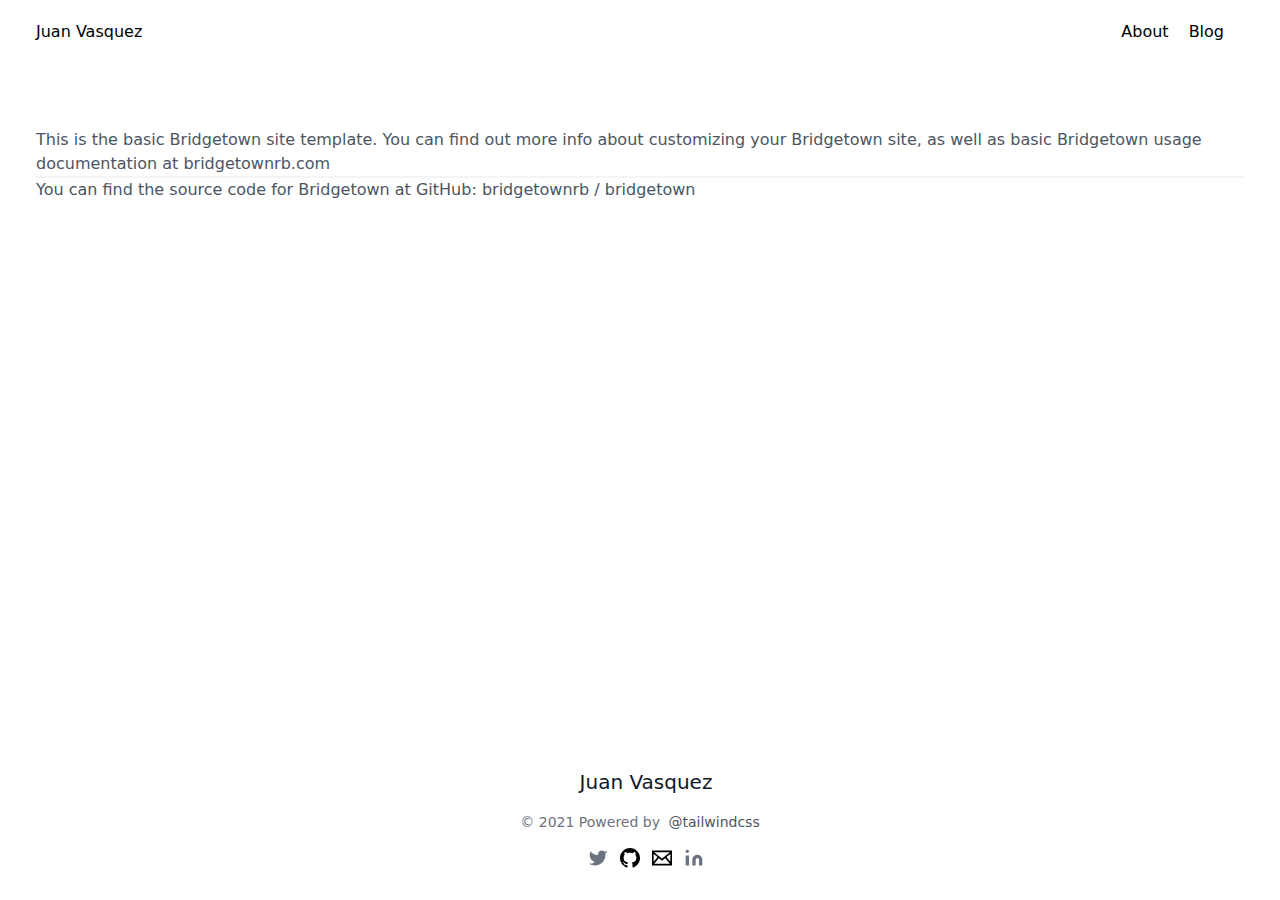
<file: about/index.html>
<!doctype html>
<html lang="en">
  <head>
    <link type="application/atom+xml" rel="alternate" href="https://juanvqz.vercel.app/feed.xml" title="Juan Vasquez" />
    <meta charset="utf-8" />
<meta name="viewport" content="width=device-width, initial-scale=1.0" />

<title>About | Juan Vasquez</title>

<meta name="description" content="Quisiera decir algo muy ingenioso o tal vez algo que enganche para que sigas leyendo y revisando mi pagina sin embargo lo unico que te puedo decir es que trato de subir contenido semanal y estos artículos están relacionados con la programación web donde utilizó lenguajes como ruby y javascript." />

<link rel="stylesheet" href="/_bridgetown/static/css/all.441877727ec09dddf788.css" />
<script src="/_bridgetown/static/js/all.0fe525e935d89d8e17de.js" defer></script>

  </head>

  <body class="page  container mx-auto px-4 flex flex-col min-h-screen">
    <div class="container p-5 mx-auto">
  <nav class="flex justify-between">
    <div>
      <a href="/">Juan Vasquez</a>
    </div>
    <ul class="flex flex-row">
      <li class="pr-5"><a href="/about">About</a></li>
      <li class="pr-5"><a href="/posts">Blog</a></li>
    </ul>
  </nav>
</div>




    <main class="flex-grow">
      <section class="overflow-hidden text-gray-600">
  <div class="container px-5 py-24 mx-auto">
    <div class="-my-8 divide-y-2 divide-gray-100">
      <p>This is the basic Bridgetown site template. You can find out more info about customizing your Bridgetown site, as well as basic Bridgetown usage documentation at <a href="https://bridgetownrb.com/">bridgetownrb.com</a></p>

<p>You can find the source code for Bridgetown at GitHub:
<a href="https://github.com/bridgetownrb">bridgetownrb</a> /
<a href="https://github.com/bridgetownrb/bridgetown">bridgetown</a></p>

    </div>
  </div>
</section>

    </main>

    <footer class="text-gray-600 body-font">
  <div class="container flex flex-col items-center px-5 py-8 mx-auto sm:flex-row">
    <a href="/" class="flex items-center justify-center font-medium text-gray-900 title-font md:justify-start">
      <span class="ml-3 text-xl">Juan Vasquez</span>
    </a>
    <p class="mt-4 text-sm text-gray-500 sm:ml-4 sm:pl-4 sm:border-l-2 sm:border-gray-200 sm:py-2 sm:mt-0">© 2021 Powered by
      <a href="https://tailwindcss.com/" class="ml-1 text-gray-600" rel="noopener noreferrer" target="_blank">@tailwindcss</a>
    </p>
    <span class="inline-flex justify-center mt-4 sm:ml-auto sm:mt-0 sm:justify-start">
      <a href="https://twitter.com/juanvqz_" target="_blank" class="ml-3 text-gray-500">
        <svg fill="currentColor" stroke-linecap="round" stroke-linejoin="round" stroke-width="2" class="w-5 h-5" viewBox="0 0 24 24">
          <path d="M23 3a10.9 10.9 0 01-3.14 1.53 4.48 4.48 0 00-7.86 3v1A10.66 10.66 0 013 4s-4 9 5 13a11.64 11.64 0 01-7 2c9 5 20 0 20-11.5a4.5 4.5 0 00-.08-.83A7.72 7.72 0 0023 3z"></path>
        </svg>
      </a>
      <a href="https://github.com/JuanVqz" target="_blank" class="ml-3 text-gray-500">
        <svg xmlns="http://www.w3.org/2000/svg" class="w-5 h-5" viewBox="0 0 24 24">
          <path d="M12 0c-6.626 0-12 5.373-12 12 0 5.302 3.438 9.8 8.207 11.387.599.111.793-.261.793-.577v-2.234c-3.338.726-4.033-1.416-4.033-1.416-.546-1.387-1.333-1.756-1.333-1.756-1.089-.745.083-.729.083-.729 1.205.084 1.839 1.237 1.839 1.237 1.07 1.834 2.807 1.304 3.492.997.107-.775.418-1.305.762-1.604-2.665-.305-5.467-1.334-5.467-5.931 0-1.311.469-2.381 1.236-3.221-.124-.303-.535-1.524.117-3.176 0 0 1.008-.322 3.301 1.23.957-.266 1.983-.399 3.003-.404 1.02.005 2.047.138 3.006.404 2.291-1.552 3.297-1.23 3.297-1.23.653 1.653.242 2.874.118 3.176.77.84 1.235 1.911 1.235 3.221 0 4.609-2.807 5.624-5.479 5.921.43.372.823 1.102.823 2.222v3.293c0 .319.192.694.801.576 4.765-1.589 8.199-6.086 8.199-11.386 0-6.627-5.373-12-12-12z"/>
        </svg>
      </a>
      <a href="mailto:juan@logicalbricks.com" target="_blank" class="ml-3 text-gray-500">
        <svg xmlns="http://www.w3.org/2000/svg" class="w-5 h-5" viewBox="0 0 24 24">
          <path d="M0 3v18h24v-18h-24zm6.623 7.929l-4.623 5.712v-9.458l4.623 3.746zm-4.141-5.929h19.035l-9.517 7.713-9.518-7.713zm5.694 7.188l3.824 3.099 3.83-3.104 5.612 6.817h-18.779l5.513-6.812zm9.208-1.264l4.616-3.741v9.348l-4.616-5.607z"/>
        </svg>
      </a>
      <a href="https://www.linkedin.com/in/juanvqz/" target="_blank" class="ml-3 text-gray-500">
        <svg fill="currentColor" stroke="currentColor" stroke-linecap="round" stroke-linejoin="round" stroke-width="0" class="w-5 h-5" viewBox="0 0 24 24">
          <path stroke="none" d="M16 8a6 6 0 016 6v7h-4v-7a2 2 0 00-2-2 2 2 0 00-2 2v7h-4v-7a6 6 0 016-6zM2 9h4v12H2z"></path>
          <circle cx="4" cy="4" r="2" stroke="none"></circle>
        </svg>
      </a>
    </span>
  </div>
</footer>

  </body>
</html>
</file>
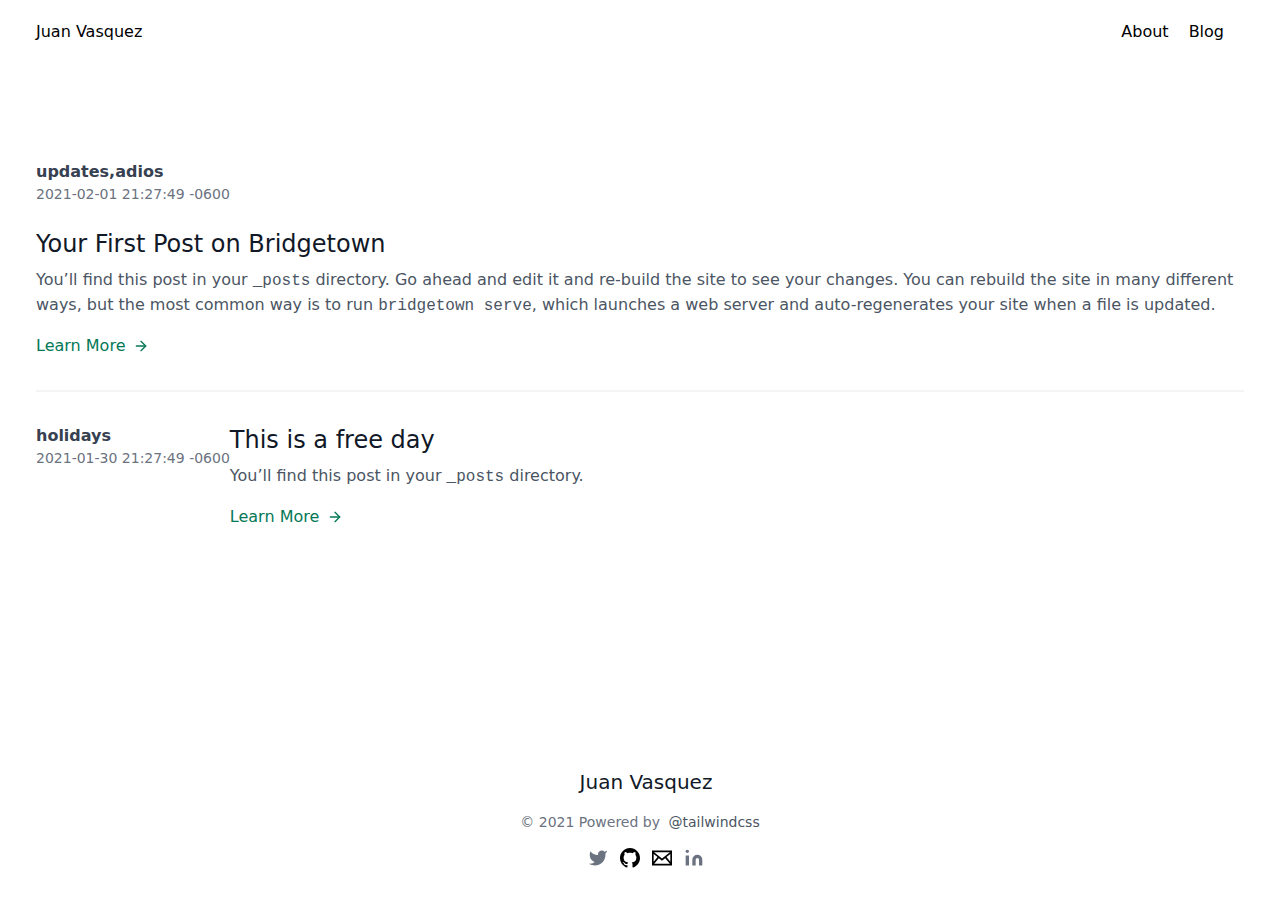
<file: posts/index.html>
<!doctype html>
<html lang="en">
  <head>
    <link type="application/atom+xml" rel="alternate" href="https://juanvqz.vercel.app/feed.xml" title="Juan Vasquez" />
    <meta charset="utf-8" />
<meta name="viewport" content="width=device-width, initial-scale=1.0" />

<title>Posts | Juan Vasquez</title>

<meta name="description" content="Quisiera decir algo muy ingenioso o tal vez algo que enganche para que sigas leyendo y revisando mi pagina sin embargo lo unico que te puedo decir es que trato de subir contenido semanal y estos artículos están relacionados con la programación web donde utilizó lenguajes como ruby y javascript." />

<link rel="stylesheet" href="/_bridgetown/static/css/all.441877727ec09dddf788.css" />
<script src="/_bridgetown/static/js/all.0fe525e935d89d8e17de.js" defer></script>

  </head>

  <body class="page  container mx-auto px-4 flex flex-col min-h-screen">
    <div class="container p-5 mx-auto">
  <nav class="flex justify-between">
    <div>
      <a href="/">Juan Vasquez</a>
    </div>
    <ul class="flex flex-row">
      <li class="pr-5"><a href="/about">About</a></li>
      <li class="pr-5"><a href="/posts">Blog</a></li>
    </ul>
  </nav>
</div>




    <main class="flex-grow">
      <section class="overflow-hidden text-gray-600">
  <div class="container px-5 py-24 mx-auto">
    <div class="-my-8 divide-y-2 divide-gray-100">
      
<div class="flex flex-wrap py-8 md:flex-nowrap">
    <div class="flex flex-col flex-shrink-0 mb-6 md:w-64 md:mb-0">
      <span class="font-semibold text-gray-700">updates,adios</span>
      <span class="text-sm text-gray-500">2021-02-01 21:27:49 -0600</span>
    </div>
    <div class="md:flex-grow">
      <h2 class="mb-2 text-2xl font-medium text-gray-900 title-font">Your First Post on Bridgetown</h2>
      <p class="leading-relaxed"><p>You’ll find this post in your <code class="highlighter-rouge">_posts</code> directory. Go ahead and edit it and re-build the site to see your changes. You can rebuild the site in many different ways, but the most common way is to run <code class="highlighter-rouge">bridgetown serve</code>, which launches a web server and auto-regenerates your site when a file is updated.</p>

</p>
      <a href="/posts/2021/02/01/welcome-to-bridgetown/" class="inline-flex items-center mt-4 text-green-700">Learn More
        <svg class="w-4 h-4 ml-2" viewBox="0 0 24 24" stroke="currentColor" stroke-width="2" fill="none" stroke-linecap="round" stroke-linejoin="round">
          <path d="M5 12h14"></path>
          <path d="M12 5l7 7-7 7"></path>
        </svg>
      </a>
    </div>
  </div>

<div class="flex flex-wrap py-8 md:flex-nowrap">
    <div class="flex flex-col flex-shrink-0 mb-6 md:w-64 md:mb-0">
      <span class="font-semibold text-gray-700">holidays</span>
      <span class="text-sm text-gray-500">2021-01-30 21:27:49 -0600</span>
    </div>
    <div class="md:flex-grow">
      <h2 class="mb-2 text-2xl font-medium text-gray-900 title-font">This is a free day</h2>
      <p class="leading-relaxed"><p>You’ll find this post in your <code class="highlighter-rouge">_posts</code> directory.</p>
</p>
      <a href="/posts/2021/01/30/free-day/" class="inline-flex items-center mt-4 text-green-700">Learn More
        <svg class="w-4 h-4 ml-2" viewBox="0 0 24 24" stroke="currentColor" stroke-width="2" fill="none" stroke-linecap="round" stroke-linejoin="round">
          <path d="M5 12h14"></path>
          <path d="M12 5l7 7-7 7"></path>
        </svg>
      </a>
    </div>
  </div>


    </div>
  </div>
</section>

    </main>

    <footer class="text-gray-600 body-font">
  <div class="container flex flex-col items-center px-5 py-8 mx-auto sm:flex-row">
    <a href="/" class="flex items-center justify-center font-medium text-gray-900 title-font md:justify-start">
      <span class="ml-3 text-xl">Juan Vasquez</span>
    </a>
    <p class="mt-4 text-sm text-gray-500 sm:ml-4 sm:pl-4 sm:border-l-2 sm:border-gray-200 sm:py-2 sm:mt-0">© 2021 Powered by
      <a href="https://tailwindcss.com/" class="ml-1 text-gray-600" rel="noopener noreferrer" target="_blank">@tailwindcss</a>
    </p>
    <span class="inline-flex justify-center mt-4 sm:ml-auto sm:mt-0 sm:justify-start">
      <a href="https://twitter.com/juanvqz_" target="_blank" class="ml-3 text-gray-500">
        <svg fill="currentColor" stroke-linecap="round" stroke-linejoin="round" stroke-width="2" class="w-5 h-5" viewBox="0 0 24 24">
          <path d="M23 3a10.9 10.9 0 01-3.14 1.53 4.48 4.48 0 00-7.86 3v1A10.66 10.66 0 013 4s-4 9 5 13a11.64 11.64 0 01-7 2c9 5 20 0 20-11.5a4.5 4.5 0 00-.08-.83A7.72 7.72 0 0023 3z"></path>
        </svg>
      </a>
      <a href="https://github.com/JuanVqz" target="_blank" class="ml-3 text-gray-500">
        <svg xmlns="http://www.w3.org/2000/svg" class="w-5 h-5" viewBox="0 0 24 24">
          <path d="M12 0c-6.626 0-12 5.373-12 12 0 5.302 3.438 9.8 8.207 11.387.599.111.793-.261.793-.577v-2.234c-3.338.726-4.033-1.416-4.033-1.416-.546-1.387-1.333-1.756-1.333-1.756-1.089-.745.083-.729.083-.729 1.205.084 1.839 1.237 1.839 1.237 1.07 1.834 2.807 1.304 3.492.997.107-.775.418-1.305.762-1.604-2.665-.305-5.467-1.334-5.467-5.931 0-1.311.469-2.381 1.236-3.221-.124-.303-.535-1.524.117-3.176 0 0 1.008-.322 3.301 1.23.957-.266 1.983-.399 3.003-.404 1.02.005 2.047.138 3.006.404 2.291-1.552 3.297-1.23 3.297-1.23.653 1.653.242 2.874.118 3.176.77.84 1.235 1.911 1.235 3.221 0 4.609-2.807 5.624-5.479 5.921.43.372.823 1.102.823 2.222v3.293c0 .319.192.694.801.576 4.765-1.589 8.199-6.086 8.199-11.386 0-6.627-5.373-12-12-12z"/>
        </svg>
      </a>
      <a href="mailto:juan@logicalbricks.com" target="_blank" class="ml-3 text-gray-500">
        <svg xmlns="http://www.w3.org/2000/svg" class="w-5 h-5" viewBox="0 0 24 24">
          <path d="M0 3v18h24v-18h-24zm6.623 7.929l-4.623 5.712v-9.458l4.623 3.746zm-4.141-5.929h19.035l-9.517 7.713-9.518-7.713zm5.694 7.188l3.824 3.099 3.83-3.104 5.612 6.817h-18.779l5.513-6.812zm9.208-1.264l4.616-3.741v9.348l-4.616-5.607z"/>
        </svg>
      </a>
      <a href="https://www.linkedin.com/in/juanvqz/" target="_blank" class="ml-3 text-gray-500">
        <svg fill="currentColor" stroke="currentColor" stroke-linecap="round" stroke-linejoin="round" stroke-width="0" class="w-5 h-5" viewBox="0 0 24 24">
          <path stroke="none" d="M16 8a6 6 0 016 6v7h-4v-7a2 2 0 00-2-2 2 2 0 00-2 2v7h-4v-7a6 6 0 016-6zM2 9h4v12H2z"></path>
          <circle cx="4" cy="4" r="2" stroke="none"></circle>
        </svg>
      </a>
    </span>
  </div>
</footer>

  </body>
</html>
</file>
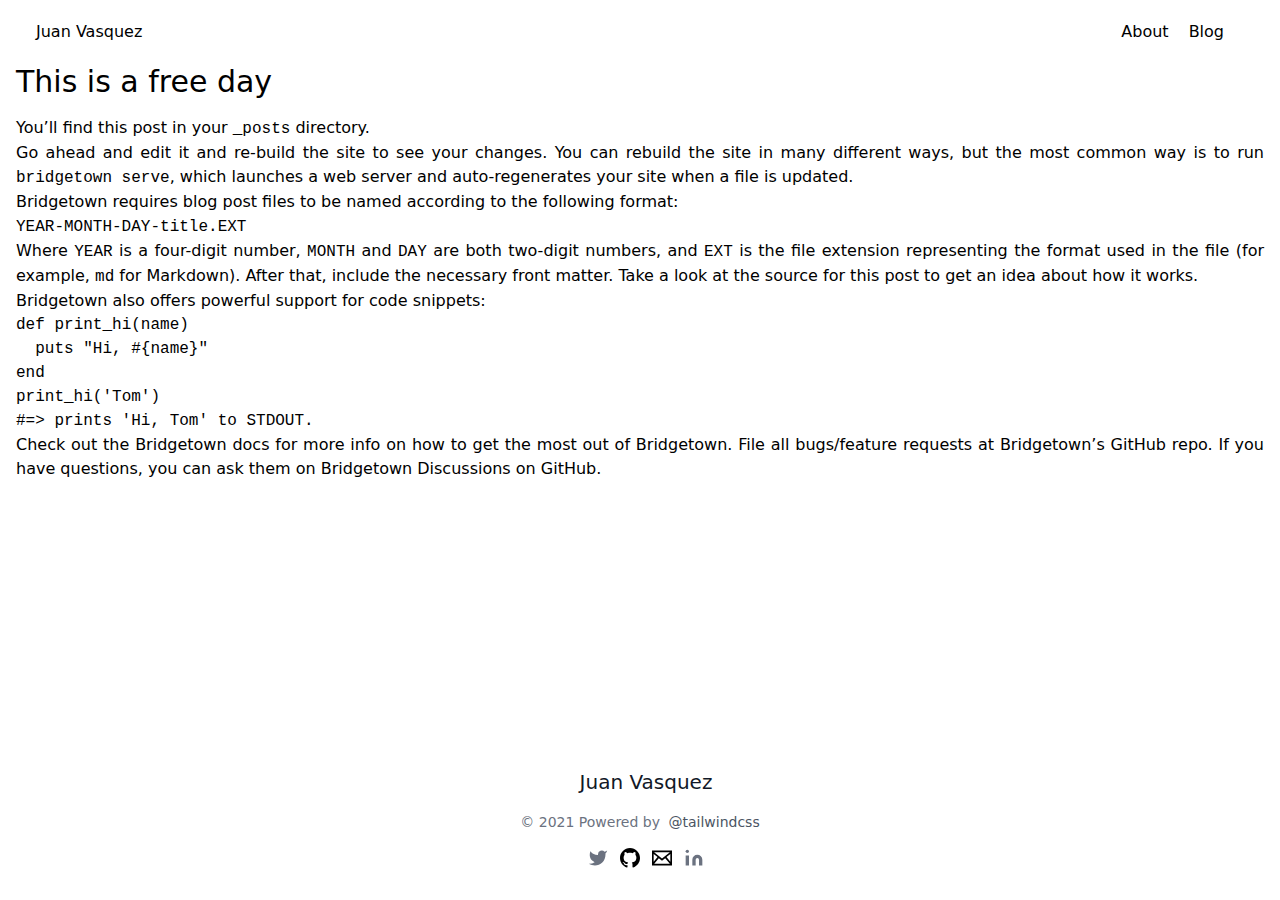
<file: posts/2021/01/30/free-day/index.html>
<!doctype html>
<html lang="en">
  <head>
    <link type="application/atom+xml" rel="alternate" href="https://juanvqz.vercel.app/feed.xml" title="Juan Vasquez" />
    <meta charset="utf-8" />
<meta name="viewport" content="width=device-width, initial-scale=1.0" />

<title>This is a free day | Juan Vasquez</title>

<meta name="description" content="Quisiera decir algo muy ingenioso o tal vez algo que enganche para que sigas leyendo y revisando mi pagina sin embargo lo unico que te puedo decir es que trato de subir contenido semanal y estos artículos están relacionados con la programación web donde utilizó lenguajes como ruby y javascript." />

<link rel="stylesheet" href="/_bridgetown/static/css/all.441877727ec09dddf788.css" />
<script src="/_bridgetown/static/js/all.0fe525e935d89d8e17de.js" defer></script>

  </head>

  <body class="post  container mx-auto px-4 flex flex-col min-h-screen">
    <div class="container p-5 mx-auto">
  <nav class="flex justify-between">
    <div>
      <a href="/">Juan Vasquez</a>
    </div>
    <ul class="flex flex-row">
      <li class="pr-5"><a href="/about">About</a></li>
      <li class="pr-5"><a href="/posts">Blog</a></li>
    </ul>
  </nav>
</div>




    <main class="flex-grow">
      <h1 class="pb-4 text-3xl">This is a free day</h1>

<div class="text-base text-justify sm:text-lg md:text-xl">
  <p>You’ll find this post in your <code class="highlighter-rouge">_posts</code> directory.</p>

<!--more-->

<p>Go ahead and edit it and re-build the site to see your changes. You can rebuild the site in many different ways, but the most common way is to run <code class="highlighter-rouge">bridgetown serve</code>, which launches a web server and auto-regenerates your site when a file is updated.</p>

<p>Bridgetown requires blog post files to be named according to the following format:</p>

<p><code class="highlighter-rouge">YEAR-MONTH-DAY-title.EXT</code></p>

<p>Where <code class="highlighter-rouge">YEAR</code> is a four-digit number, <code class="highlighter-rouge">MONTH</code> and <code class="highlighter-rouge">DAY</code> are both two-digit numbers, and <code class="highlighter-rouge">EXT</code> is the file extension representing the format used in the file (for example, <code class="highlighter-rouge">md</code> for Markdown). After that, include the necessary front matter. Take a look at the source for this post to get an idea about how it works.</p>

<p>Bridgetown also offers powerful support for code snippets:</p>

<div class="language-ruby highlighter-rouge"><div class="highlight"><pre class="highlight"><code><span class="k">def</span> <span class="nf">print_hi</span><span class="p">(</span><span class="nb">name</span><span class="p">)</span>
  <span class="nb">puts</span> <span class="s2">"Hi, </span><span class="si">#{</span><span class="nb">name</span><span class="si">}</span><span class="s2">"</span>
<span class="k">end</span>
<span class="n">print_hi</span><span class="p">(</span><span class="s1">'Tom'</span><span class="p">)</span>
<span class="c1">#=&gt; prints 'Hi, Tom' to STDOUT.</span>
</code></pre></div></div>

<p>Check out the <a href="https://bridgetownrb.com/docs/">Bridgetown docs</a> for more info on how to get the most out of Bridgetown. File all bugs/feature requests at <a href="https://github.com/bridgetownrb/bridgetown">Bridgetown’s GitHub repo</a>. If you have questions, you can ask them on <a href="https://github.com/bridgetownrb/bridgetown/discussions">Bridgetown Discussions on GitHub</a>.</p>

</div>

    </main>

    <footer class="text-gray-600 body-font">
  <div class="container flex flex-col items-center px-5 py-8 mx-auto sm:flex-row">
    <a href="/" class="flex items-center justify-center font-medium text-gray-900 title-font md:justify-start">
      <span class="ml-3 text-xl">Juan Vasquez</span>
    </a>
    <p class="mt-4 text-sm text-gray-500 sm:ml-4 sm:pl-4 sm:border-l-2 sm:border-gray-200 sm:py-2 sm:mt-0">© 2021 Powered by
      <a href="https://tailwindcss.com/" class="ml-1 text-gray-600" rel="noopener noreferrer" target="_blank">@tailwindcss</a>
    </p>
    <span class="inline-flex justify-center mt-4 sm:ml-auto sm:mt-0 sm:justify-start">
      <a href="https://twitter.com/juanvqz_" target="_blank" class="ml-3 text-gray-500">
        <svg fill="currentColor" stroke-linecap="round" stroke-linejoin="round" stroke-width="2" class="w-5 h-5" viewBox="0 0 24 24">
          <path d="M23 3a10.9 10.9 0 01-3.14 1.53 4.48 4.48 0 00-7.86 3v1A10.66 10.66 0 013 4s-4 9 5 13a11.64 11.64 0 01-7 2c9 5 20 0 20-11.5a4.5 4.5 0 00-.08-.83A7.72 7.72 0 0023 3z"></path>
        </svg>
      </a>
      <a href="https://github.com/JuanVqz" target="_blank" class="ml-3 text-gray-500">
        <svg xmlns="http://www.w3.org/2000/svg" class="w-5 h-5" viewBox="0 0 24 24">
          <path d="M12 0c-6.626 0-12 5.373-12 12 0 5.302 3.438 9.8 8.207 11.387.599.111.793-.261.793-.577v-2.234c-3.338.726-4.033-1.416-4.033-1.416-.546-1.387-1.333-1.756-1.333-1.756-1.089-.745.083-.729.083-.729 1.205.084 1.839 1.237 1.839 1.237 1.07 1.834 2.807 1.304 3.492.997.107-.775.418-1.305.762-1.604-2.665-.305-5.467-1.334-5.467-5.931 0-1.311.469-2.381 1.236-3.221-.124-.303-.535-1.524.117-3.176 0 0 1.008-.322 3.301 1.23.957-.266 1.983-.399 3.003-.404 1.02.005 2.047.138 3.006.404 2.291-1.552 3.297-1.23 3.297-1.23.653 1.653.242 2.874.118 3.176.77.84 1.235 1.911 1.235 3.221 0 4.609-2.807 5.624-5.479 5.921.43.372.823 1.102.823 2.222v3.293c0 .319.192.694.801.576 4.765-1.589 8.199-6.086 8.199-11.386 0-6.627-5.373-12-12-12z"/>
        </svg>
      </a>
      <a href="mailto:juan@logicalbricks.com" target="_blank" class="ml-3 text-gray-500">
        <svg xmlns="http://www.w3.org/2000/svg" class="w-5 h-5" viewBox="0 0 24 24">
          <path d="M0 3v18h24v-18h-24zm6.623 7.929l-4.623 5.712v-9.458l4.623 3.746zm-4.141-5.929h19.035l-9.517 7.713-9.518-7.713zm5.694 7.188l3.824 3.099 3.83-3.104 5.612 6.817h-18.779l5.513-6.812zm9.208-1.264l4.616-3.741v9.348l-4.616-5.607z"/>
        </svg>
      </a>
      <a href="https://www.linkedin.com/in/juanvqz/" target="_blank" class="ml-3 text-gray-500">
        <svg fill="currentColor" stroke="currentColor" stroke-linecap="round" stroke-linejoin="round" stroke-width="0" class="w-5 h-5" viewBox="0 0 24 24">
          <path stroke="none" d="M16 8a6 6 0 016 6v7h-4v-7a2 2 0 00-2-2 2 2 0 00-2 2v7h-4v-7a6 6 0 016-6zM2 9h4v12H2z"></path>
          <circle cx="4" cy="4" r="2" stroke="none"></circle>
        </svg>
      </a>
    </span>
  </div>
</footer>

  </body>
</html>
</file>
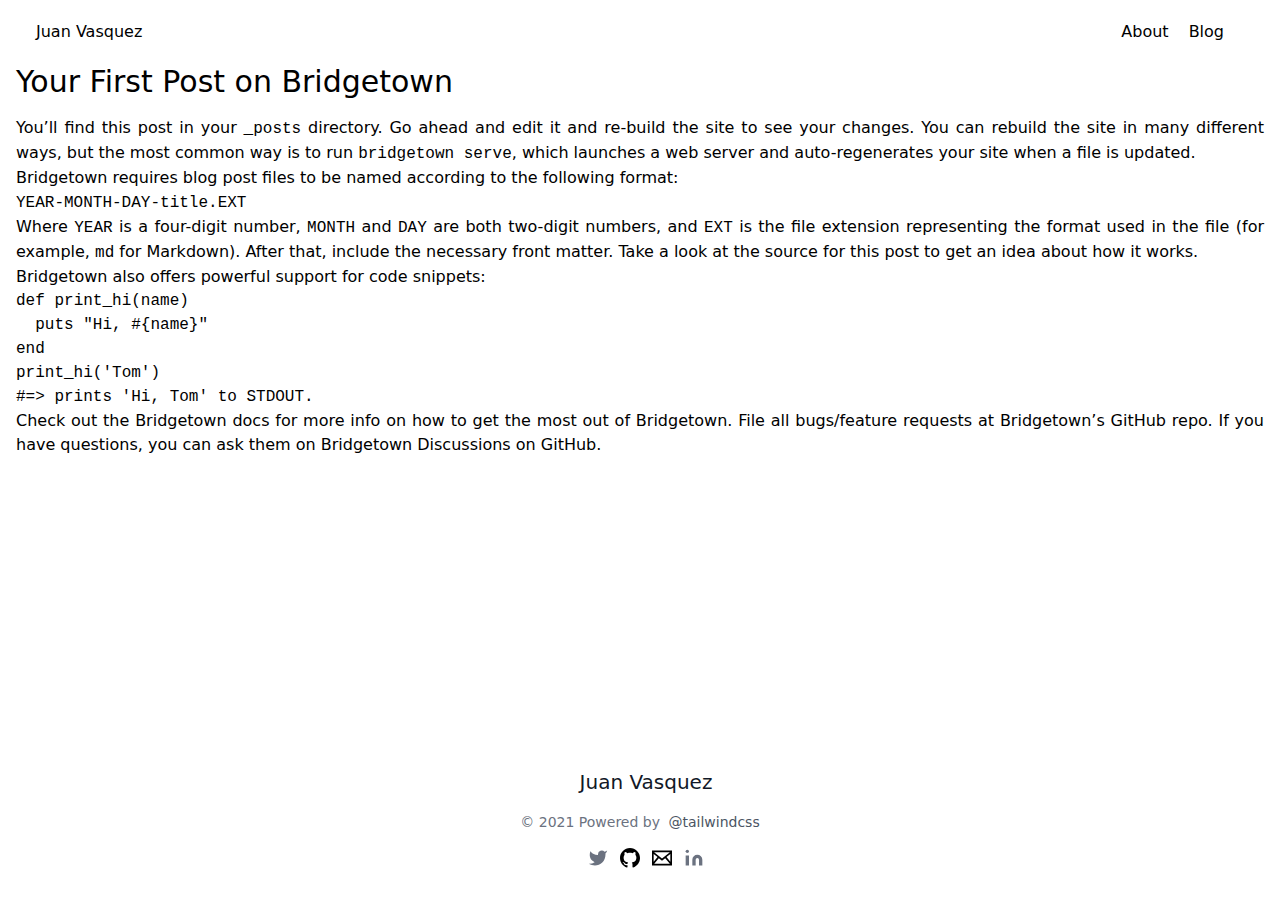
<file: posts/2021/02/01/welcome-to-bridgetown/index.html>
<!doctype html>
<html lang="en">
  <head>
    <link type="application/atom+xml" rel="alternate" href="https://juanvqz.vercel.app/feed.xml" title="Juan Vasquez" />
    <meta charset="utf-8" />
<meta name="viewport" content="width=device-width, initial-scale=1.0" />

<title>Your First Post on Bridgetown | Juan Vasquez</title>

<meta name="description" content="Quisiera decir algo muy ingenioso o tal vez algo que enganche para que sigas leyendo y revisando mi pagina sin embargo lo unico que te puedo decir es que trato de subir contenido semanal y estos artículos están relacionados con la programación web donde utilizó lenguajes como ruby y javascript." />

<link rel="stylesheet" href="/_bridgetown/static/css/all.441877727ec09dddf788.css" />
<script src="/_bridgetown/static/js/all.0fe525e935d89d8e17de.js" defer></script>

  </head>

  <body class="post  container mx-auto px-4 flex flex-col min-h-screen">
    <div class="container p-5 mx-auto">
  <nav class="flex justify-between">
    <div>
      <a href="/">Juan Vasquez</a>
    </div>
    <ul class="flex flex-row">
      <li class="pr-5"><a href="/about">About</a></li>
      <li class="pr-5"><a href="/posts">Blog</a></li>
    </ul>
  </nav>
</div>




    <main class="flex-grow">
      <h1 class="pb-4 text-3xl">Your First Post on Bridgetown</h1>

<div class="text-base text-justify sm:text-lg md:text-xl">
  <p>You’ll find this post in your <code class="highlighter-rouge">_posts</code> directory. Go ahead and edit it and re-build the site to see your changes. You can rebuild the site in many different ways, but the most common way is to run <code class="highlighter-rouge">bridgetown serve</code>, which launches a web server and auto-regenerates your site when a file is updated.</p>

<!--more-->

<p>Bridgetown requires blog post files to be named according to the following format:</p>

<p><code class="highlighter-rouge">YEAR-MONTH-DAY-title.EXT</code></p>

<p>Where <code class="highlighter-rouge">YEAR</code> is a four-digit number, <code class="highlighter-rouge">MONTH</code> and <code class="highlighter-rouge">DAY</code> are both two-digit numbers, and <code class="highlighter-rouge">EXT</code> is the file extension representing the format used in the file (for example, <code class="highlighter-rouge">md</code> for Markdown). After that, include the necessary front matter. Take a look at the source for this post to get an idea about how it works.</p>

<p>Bridgetown also offers powerful support for code snippets:</p>

<div class="language-ruby highlighter-rouge"><div class="highlight"><pre class="highlight"><code><span class="k">def</span> <span class="nf">print_hi</span><span class="p">(</span><span class="nb">name</span><span class="p">)</span>
  <span class="nb">puts</span> <span class="s2">"Hi, </span><span class="si">#{</span><span class="nb">name</span><span class="si">}</span><span class="s2">"</span>
<span class="k">end</span>
<span class="n">print_hi</span><span class="p">(</span><span class="s1">'Tom'</span><span class="p">)</span>
<span class="c1">#=&gt; prints 'Hi, Tom' to STDOUT.</span>
</code></pre></div></div>

<p>Check out the <a href="https://bridgetownrb.com/docs/">Bridgetown docs</a> for more info on how to get the most out of Bridgetown. File all bugs/feature requests at <a href="https://github.com/bridgetownrb/bridgetown">Bridgetown’s GitHub repo</a>. If you have questions, you can ask them on <a href="https://github.com/bridgetownrb/bridgetown/discussions">Bridgetown Discussions on GitHub</a>.</p>

</div>

    </main>

    <footer class="text-gray-600 body-font">
  <div class="container flex flex-col items-center px-5 py-8 mx-auto sm:flex-row">
    <a href="/" class="flex items-center justify-center font-medium text-gray-900 title-font md:justify-start">
      <span class="ml-3 text-xl">Juan Vasquez</span>
    </a>
    <p class="mt-4 text-sm text-gray-500 sm:ml-4 sm:pl-4 sm:border-l-2 sm:border-gray-200 sm:py-2 sm:mt-0">© 2021 Powered by
      <a href="https://tailwindcss.com/" class="ml-1 text-gray-600" rel="noopener noreferrer" target="_blank">@tailwindcss</a>
    </p>
    <span class="inline-flex justify-center mt-4 sm:ml-auto sm:mt-0 sm:justify-start">
      <a href="https://twitter.com/juanvqz_" target="_blank" class="ml-3 text-gray-500">
        <svg fill="currentColor" stroke-linecap="round" stroke-linejoin="round" stroke-width="2" class="w-5 h-5" viewBox="0 0 24 24">
          <path d="M23 3a10.9 10.9 0 01-3.14 1.53 4.48 4.48 0 00-7.86 3v1A10.66 10.66 0 013 4s-4 9 5 13a11.64 11.64 0 01-7 2c9 5 20 0 20-11.5a4.5 4.5 0 00-.08-.83A7.72 7.72 0 0023 3z"></path>
        </svg>
      </a>
      <a href="https://github.com/JuanVqz" target="_blank" class="ml-3 text-gray-500">
        <svg xmlns="http://www.w3.org/2000/svg" class="w-5 h-5" viewBox="0 0 24 24">
          <path d="M12 0c-6.626 0-12 5.373-12 12 0 5.302 3.438 9.8 8.207 11.387.599.111.793-.261.793-.577v-2.234c-3.338.726-4.033-1.416-4.033-1.416-.546-1.387-1.333-1.756-1.333-1.756-1.089-.745.083-.729.083-.729 1.205.084 1.839 1.237 1.839 1.237 1.07 1.834 2.807 1.304 3.492.997.107-.775.418-1.305.762-1.604-2.665-.305-5.467-1.334-5.467-5.931 0-1.311.469-2.381 1.236-3.221-.124-.303-.535-1.524.117-3.176 0 0 1.008-.322 3.301 1.23.957-.266 1.983-.399 3.003-.404 1.02.005 2.047.138 3.006.404 2.291-1.552 3.297-1.23 3.297-1.23.653 1.653.242 2.874.118 3.176.77.84 1.235 1.911 1.235 3.221 0 4.609-2.807 5.624-5.479 5.921.43.372.823 1.102.823 2.222v3.293c0 .319.192.694.801.576 4.765-1.589 8.199-6.086 8.199-11.386 0-6.627-5.373-12-12-12z"/>
        </svg>
      </a>
      <a href="mailto:juan@logicalbricks.com" target="_blank" class="ml-3 text-gray-500">
        <svg xmlns="http://www.w3.org/2000/svg" class="w-5 h-5" viewBox="0 0 24 24">
          <path d="M0 3v18h24v-18h-24zm6.623 7.929l-4.623 5.712v-9.458l4.623 3.746zm-4.141-5.929h19.035l-9.517 7.713-9.518-7.713zm5.694 7.188l3.824 3.099 3.83-3.104 5.612 6.817h-18.779l5.513-6.812zm9.208-1.264l4.616-3.741v9.348l-4.616-5.607z"/>
        </svg>
      </a>
      <a href="https://www.linkedin.com/in/juanvqz/" target="_blank" class="ml-3 text-gray-500">
        <svg fill="currentColor" stroke="currentColor" stroke-linecap="round" stroke-linejoin="round" stroke-width="0" class="w-5 h-5" viewBox="0 0 24 24">
          <path stroke="none" d="M16 8a6 6 0 016 6v7h-4v-7a2 2 0 00-2-2 2 2 0 00-2 2v7h-4v-7a6 6 0 016-6zM2 9h4v12H2z"></path>
          <circle cx="4" cy="4" r="2" stroke="none"></circle>
        </svg>
      </a>
    </span>
  </div>
</footer>

  </body>
</html>
</file>
<file: _bridgetown/static/css/all.441877727ec09dddf788.css>
/*! tailwindcss v2.0.3 | MIT License | https://tailwindcss.com */

/*! modern-normalize v1.0.0 | MIT License | https://github.com/sindresorhus/modern-normalize */

/*
Document
========
*/

/**
Use a better box model (opinionated).
*/

*,
*::before,
*::after {
  box-sizing: border-box;
}

/**
Use a more readable tab size (opinionated).
*/

:root {
  -moz-tab-size: 4;
  -o-tab-size: 4;
     tab-size: 4;
}

/**
1. Correct the line height in all browsers.
2. Prevent adjustments of font size after orientation changes in iOS.
*/

html {
  line-height: 1.15; /* 1 */
  -webkit-text-size-adjust: 100%; /* 2 */
}

/*
Sections
========
*/

/**
Remove the margin in all browsers.
*/

body {
  margin: 0;
}

/**
Improve consistency of default fonts in all browsers. (https://github.com/sindresorhus/modern-normalize/issues/3)
*/

body {
  font-family:
		system-ui,
		-apple-system, /* Firefox supports this but not yet `system-ui` */
		'Segoe UI',
		Roboto,
		Helvetica,
		Arial,
		sans-serif,
		'Apple Color Emoji',
		'Segoe UI Emoji';
}

/*
Grouping content
================
*/

/**
1. Add the correct height in Firefox.
2. Correct the inheritance of border color in Firefox. (https://bugzilla.mozilla.org/show_bug.cgi?id=190655)
*/

/*
Text-level semantics
====================
*/

/**
Add the correct text decoration in Chrome, Edge, and Safari.
*/

/**
Add the correct font weight in Edge and Safari.
*/


strong {
  font-weight: bolder;
}

/**
1. Improve consistency of default fonts in all browsers. (https://github.com/sindresorhus/modern-normalize/issues/3)
2. Correct the odd 'em' font sizing in all browsers.
*/

code,
pre {
  font-family:
		ui-monospace,
		SFMono-Regular,
		Consolas,
		'Liberation Mono',
		Menlo,
		monospace; /* 1 */
  font-size: 1em; /* 2 */
}

/**
Add the correct font size in all browsers.
*/

/**
Prevent 'sub' and 'sup' elements from affecting the line height in all browsers.
*/

/*
Tabular data
============
*/

/**
1. Remove text indentation from table contents in Chrome and Safari. (https://bugs.chromium.org/p/chromium/issues/detail?id=999088, https://bugs.webkit.org/show_bug.cgi?id=201297)
2. Correct table border color inheritance in all Chrome and Safari. (https://bugs.chromium.org/p/chromium/issues/detail?id=935729, https://bugs.webkit.org/show_bug.cgi?id=195016)
*/

/*
Forms
=====
*/

/**
1. Change the font styles in all browsers.
2. Remove the margin in Firefox and Safari.
*/

/**
Remove the inheritance of text transform in Edge and Firefox.
1. Remove the inheritance of text transform in Firefox.
*/

/**
Correct the inability to style clickable types in iOS and Safari.
*/

/**
Remove the inner border and padding in Firefox.
*/

/**
Restore the focus styles unset by the previous rule.
*/

/**
Remove the additional ':invalid' styles in Firefox.
See: https://github.com/mozilla/gecko-dev/blob/2f9eacd9d3d995c937b4251a5557d95d494c9be1/layout/style/res/forms.css#L728-L737
*/

/**
Remove the padding so developers are not caught out when they zero out 'fieldset' elements in all browsers.
*/

/**
Add the correct vertical alignment in Chrome and Firefox.
*/

/**
Correct the cursor style of increment and decrement buttons in Safari.
*/

/**
1. Correct the odd appearance in Chrome and Safari.
2. Correct the outline style in Safari.
*/

/**
Remove the inner padding in Chrome and Safari on macOS.
*/

/**
1. Correct the inability to style clickable types in iOS and Safari.
2. Change font properties to 'inherit' in Safari.
*/

/*
Interactive
===========
*/

/*
Add the correct display in Chrome and Safari.
*/

/**
 * Manually forked from SUIT CSS Base: https://github.com/suitcss/base
 * A thin layer on top of normalize.css that provides a starting point more
 * suitable for web applications.
 */

/**
 * Removes the default spacing and border for appropriate elements.
 */


h1,
h2,
p,
pre {
  margin: 0;
}

/**
 * Work around a Firefox/IE bug where the transparent `button` background
 * results in a loss of the default `button` focus styles.
 */


ul {
  list-style: none;
  margin: 0;
  padding: 0;
}

/**
 * Tailwind custom reset styles
 */

/**
 * 1. Use the user's configured `sans` font-family (with Tailwind's default
 *    sans-serif font stack as a fallback) as a sane default.
 * 2. Use Tailwind's default "normal" line-height so the user isn't forced
 *    to override it to ensure consistency even when using the default theme.
 */

html {
  font-family: ui-sans-serif, system-ui, -apple-system, BlinkMacSystemFont, "Segoe UI", Roboto, "Helvetica Neue", Arial, "Noto Sans", sans-serif, "Apple Color Emoji", "Segoe UI Emoji", "Segoe UI Symbol", "Noto Color Emoji"; /* 1 */
  line-height: 1.5; /* 2 */
}

/**
 * Inherit font-family and line-height from `html` so users can set them as
 * a class directly on the `html` element.
 */

body {
  font-family: inherit;
  line-height: inherit;
}

/**
 * 1. Prevent padding and border from affecting element width.
 *
 *    We used to set this in the html element and inherit from
 *    the parent element for everything else. This caused issues
 *    in shadow-dom-enhanced elements like <details> where the content
 *    is wrapped by a div with box-sizing set to `content-box`.
 *
 *    https://github.com/mozdevs/cssremedy/issues/4
 *
 *
 * 2. Allow adding a border to an element by just adding a border-width.
 *
 *    By default, the way the browser specifies that an element should have no
 *    border is by setting it's border-style to `none` in the user-agent
 *    stylesheet.
 *
 *    In order to easily add borders to elements by just setting the `border-width`
 *    property, we change the default border-style for all elements to `solid`, and
 *    use border-width to hide them instead. This way our `border` utilities only
 *    need to set the `border-width` property instead of the entire `border`
 *    shorthand, making our border utilities much more straightforward to compose.
 *
 *    https://github.com/tailwindcss/tailwindcss/pull/116
 */

*,
::before,
::after {
  box-sizing: border-box; /* 1 */
  border-width: 0; /* 2 */
  border-style: solid; /* 2 */
  border-color: #e5e7eb; /* 2 */
}

/*
 * Ensure horizontal rules are visible by default
 */

/**
 * Undo the `border-style: none` reset that Normalize applies to images so that
 * our `border-{width}` utilities have the expected effect.
 *
 * The Normalize reset is unnecessary for us since we default the border-width
 * to 0 on all elements.
 *
 * https://github.com/tailwindcss/tailwindcss/issues/362
 */

img {
  border-style: solid;
}

h1,
h2 {
  font-size: inherit;
  font-weight: inherit;
}

/**
 * Reset links to optimize for opt-in styling instead of
 * opt-out.
 */

a {
  color: inherit;
  text-decoration: inherit;
}

/**
 * Reset form element properties that are easy to forget to
 * style explicitly so you don't inadvertently introduce
 * styles that deviate from your design system. These styles
 * supplement a partial reset that is already applied by
 * normalize.css.
 */

/**
 * Use the configured 'mono' font family for elements that
 * are expected to be rendered with a monospace font, falling
 * back to the system monospace stack if there is no configured
 * 'mono' font family.
 */

pre,
code {
  font-family: ui-monospace, SFMono-Regular, Menlo, Monaco, Consolas, "Liberation Mono", "Courier New", monospace;
}

/**
 * Make replaced elements `display: block` by default as that's
 * the behavior you want almost all of the time. Inspired by
 * CSS Remedy, with `svg` added as well.
 *
 * https://github.com/mozdevs/cssremedy/issues/14
 */

img,
svg {
  display: block;
  vertical-align: middle;
}

/**
 * Constrain images and videos to the parent width and preserve
 * their instrinsic aspect ratio.
 *
 * https://github.com/mozdevs/cssremedy/issues/14
 */

img {
  max-width: 100%;
  height: auto;
}

.container {
  width: 100%;
}

@media (min-width: 640px) {
  .container {
    max-width: 640px;
  }
}

@media (min-width: 768px) {
  .container {
    max-width: 768px;
  }
}

@media (min-width: 1024px) {
  .container {
    max-width: 1024px;
  }
}

@media (min-width: 1280px) {
  .container {
    max-width: 1280px;
  }
}

@media (min-width: 1536px) {
  .container {
    max-width: 1536px;
  }
}

.divide-y-2 > :not([hidden]) ~ :not([hidden]) {
  --tw-divide-y-reverse: 0;
  border-top-width: calc(2px * calc(1 - var(--tw-divide-y-reverse)));
  border-bottom-width: calc(2px * var(--tw-divide-y-reverse));
}

.divide-gray-100 > :not([hidden]) ~ :not([hidden]) {
  --tw-divide-opacity: 1;
  border-color: rgba(243, 244, 246, var(--tw-divide-opacity));
}

.bg-green-700 {
  --tw-bg-opacity: 1;
  background-color: rgba(4, 120, 87, var(--tw-bg-opacity));
}

.border-gray-200 {
  --tw-border-opacity: 1;
  border-color: rgba(229, 231, 235, var(--tw-border-opacity));
}

.border-green-700 {
  --tw-border-opacity: 1;
  border-color: rgba(4, 120, 87, var(--tw-border-opacity));
}

.rounded {
  border-radius: 0.25rem;
}

.rounded-full {
  border-radius: 9999px;
}

.border-2 {
  border-width: 2px;
}

.border-t-0 {
  border-top-width: 0px;
}

.border-l-2 {
  border-left-width: 2px;
}

.border-t {
  border-top-width: 1px;
}

.border-l {
  border-left-width: 1px;
}

.flex {
  display: flex;
}

.inline-flex {
  display: inline-flex;
}

.flex-row {
  flex-direction: row;
}

.flex-col {
  flex-direction: column;
}

.flex-wrap {
  flex-wrap: wrap;
}

.flex-nowrap {
  flex-wrap: nowrap;
}

.items-center {
  align-items: center;
}

.justify-start {
  justify-content: flex-start;
}

.justify-center {
  justify-content: center;
}

.justify-between {
  justify-content: space-between;
}

.flex-grow {
  flex-grow: 1;
}

.flex-shrink-0 {
  flex-shrink: 0;
}

.font-medium {
  font-weight: 500;
}

.font-semibold {
  font-weight: 600;
}

.h-1 {
  height: 0.25rem;
}

.h-4 {
  height: 1rem;
}

.h-5 {
  height: 1.25rem;
}

.text-sm {
  font-size: 0.875rem;
  line-height: 1.25rem;
}

.text-base {
  font-size: 1rem;
  line-height: 1.5rem;
}

.text-lg {
  font-size: 1.125rem;
  line-height: 1.75rem;
}

.text-xl {
  font-size: 1.25rem;
  line-height: 1.75rem;
}

.text-2xl {
  font-size: 1.5rem;
  line-height: 2rem;
}

.text-3xl {
  font-size: 1.875rem;
  line-height: 2.25rem;
}

.leading-relaxed {
  line-height: 1.625;
}

.mx-auto {
  margin-left: auto;
  margin-right: auto;
}

.-my-8 {
  margin-top: -2rem;
  margin-bottom: -2rem;
}

.mt-0 {
  margin-top: 0px;
}

.mb-0 {
  margin-bottom: 0px;
}

.ml-1 {
  margin-left: 0.25rem;
}

.mt-2 {
  margin-top: 0.5rem;
}

.mb-2 {
  margin-bottom: 0.5rem;
}

.ml-2 {
  margin-left: 0.5rem;
}

.ml-3 {
  margin-left: 0.75rem;
}

.mt-4 {
  margin-top: 1rem;
}

.mb-4 {
  margin-bottom: 1rem;
}

.ml-4 {
  margin-left: 1rem;
}

.mb-6 {
  margin-bottom: 1.5rem;
}

.mt-10 {
  margin-top: 2.5rem;
}

.ml-auto {
  margin-left: auto;
}

.min-h-screen {
  min-height: 100vh;
}

.overflow-hidden {
  overflow: hidden;
}

.p-5 {
  padding: 1.25rem;
}

.py-2 {
  padding-top: 0.5rem;
  padding-bottom: 0.5rem;
}

.px-4 {
  padding-left: 1rem;
  padding-right: 1rem;
}

.px-5 {
  padding-left: 1.25rem;
  padding-right: 1.25rem;
}

.py-8 {
  padding-top: 2rem;
  padding-bottom: 2rem;
}

.py-24 {
  padding-top: 6rem;
  padding-bottom: 6rem;
}

.pt-4 {
  padding-top: 1rem;
}

.pb-4 {
  padding-bottom: 1rem;
}

.pl-4 {
  padding-left: 1rem;
}

.pr-5 {
  padding-right: 1.25rem;
}

.pr-8 {
  padding-right: 2rem;
}

.pl-8 {
  padding-left: 2rem;
}

.static {
  position: static;
}

* {
  --tw-shadow: 0 0 #0000;
}

* {
  --tw-ring-inset: var(--tw-empty,/*!*/ /*!*/);
  --tw-ring-offset-width: 0px;
  --tw-ring-offset-color: #fff;
  --tw-ring-color: rgba(59, 130, 246, 0.5);
  --tw-ring-offset-shadow: 0 0 #0000;
  --tw-ring-shadow: 0 0 #0000;
}

.text-left {
  text-align: left;
}

.text-center {
  text-align: center;
}

.text-justify {
  text-align: justify;
}

.text-gray-500 {
  --tw-text-opacity: 1;
  color: rgba(107, 114, 128, var(--tw-text-opacity));
}

.text-gray-600 {
  --tw-text-opacity: 1;
  color: rgba(75, 85, 99, var(--tw-text-opacity));
}

.text-gray-700 {
  --tw-text-opacity: 1;
  color: rgba(55, 65, 81, var(--tw-text-opacity));
}

.text-gray-900 {
  --tw-text-opacity: 1;
  color: rgba(17, 24, 39, var(--tw-text-opacity));
}

.text-green-700 {
  --tw-text-opacity: 1;
  color: rgba(4, 120, 87, var(--tw-text-opacity));
}

.w-1 {
  width: 0.25rem;
}

.w-2 {
  width: 0.5rem;
}

.w-4 {
  width: 1rem;
}

.w-5 {
  width: 1.25rem;
}

.w-12 {
  width: 3rem;
}

.w-64 {
  width: 16rem;
}

@-webkit-keyframes spin {
  to {
    transform: rotate(360deg);
  }
}

@keyframes spin {
  to {
    transform: rotate(360deg);
  }
}

@keyframes ping {
  75%, 100% {
    transform: scale(2);
    opacity: 0;
  }
}

@keyframes pulse {
  50% {
    opacity: .5;
  }
}

@keyframes bounce {
  0%, 100% {
    transform: translateY(-25%);
    -webkit-animation-timing-function: cubic-bezier(0.8,0,1,1);
            animation-timing-function: cubic-bezier(0.8,0,1,1);
  }

  50% {
    transform: none;
    -webkit-animation-timing-function: cubic-bezier(0,0,0.2,1);
            animation-timing-function: cubic-bezier(0,0,0.2,1);
  }
}



/*# sourceMappingURL=all.441877727ec09dddf788.css.map*/
</file>
